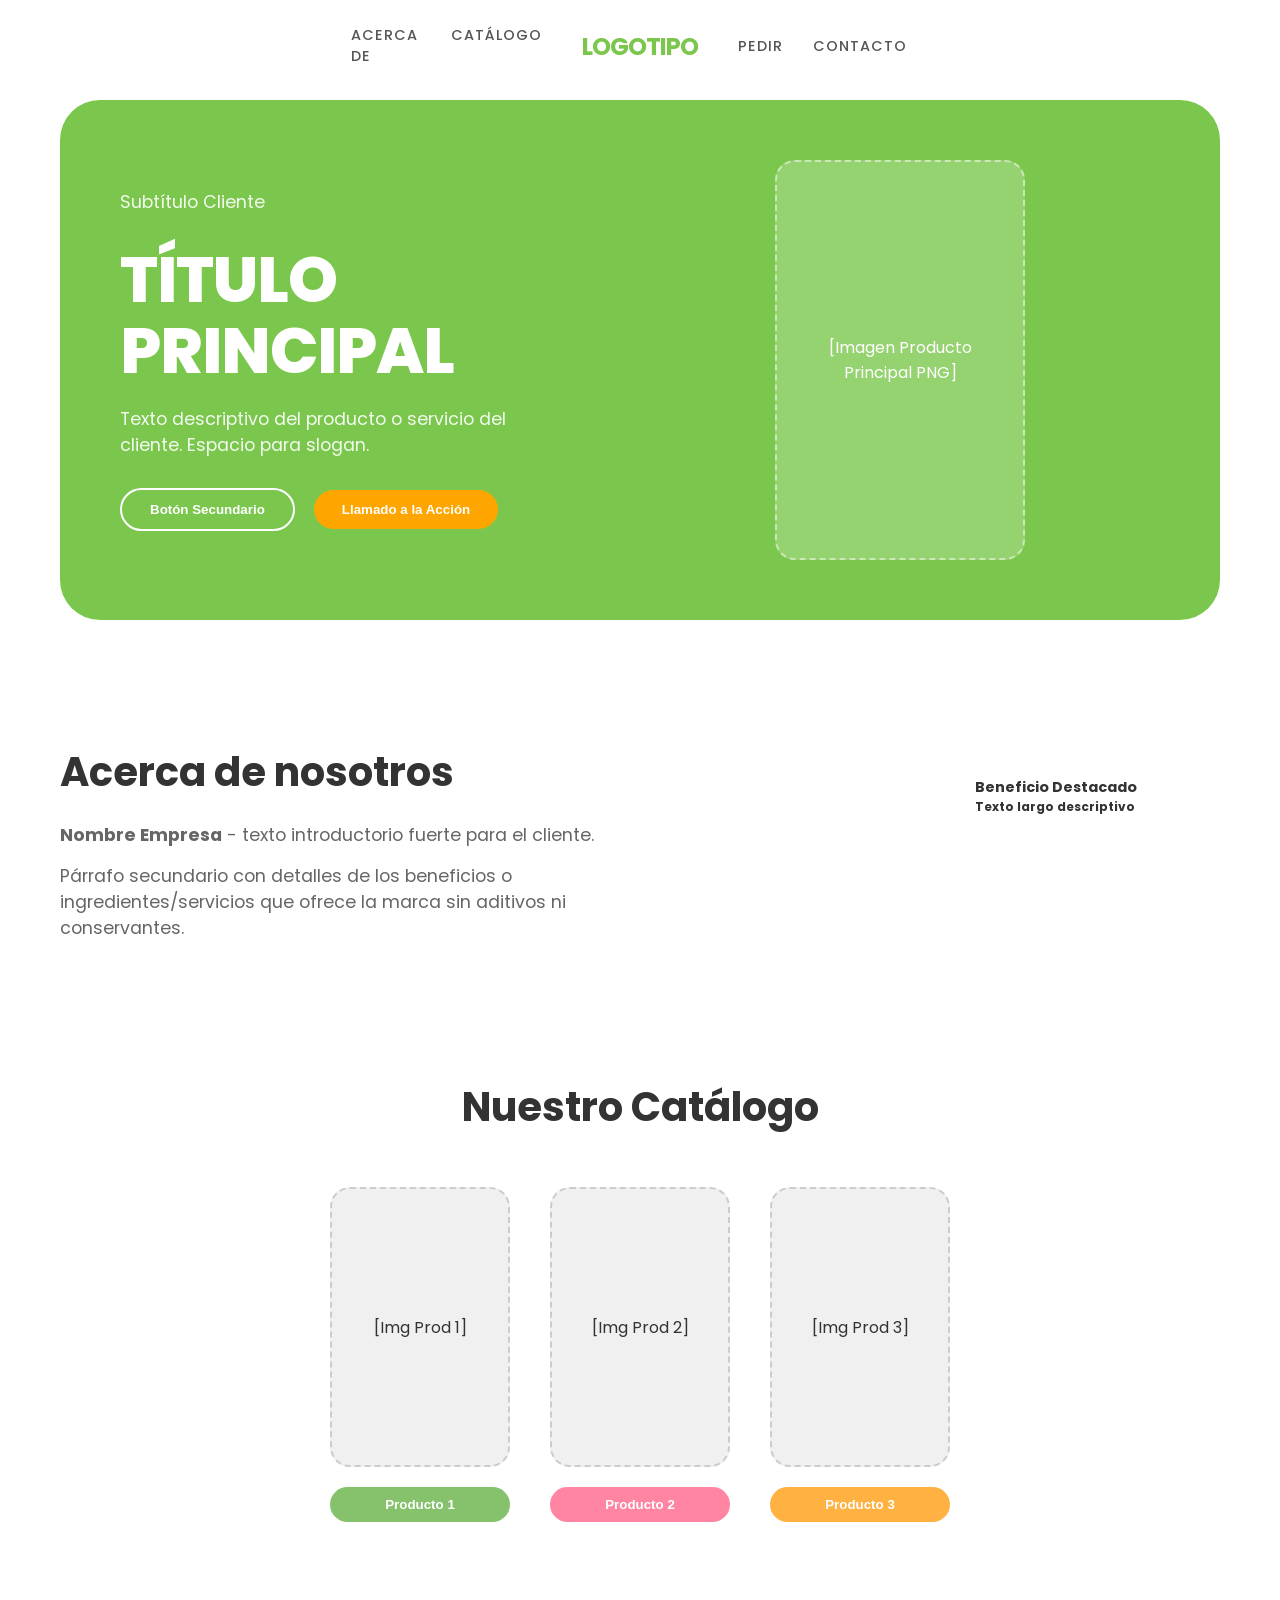
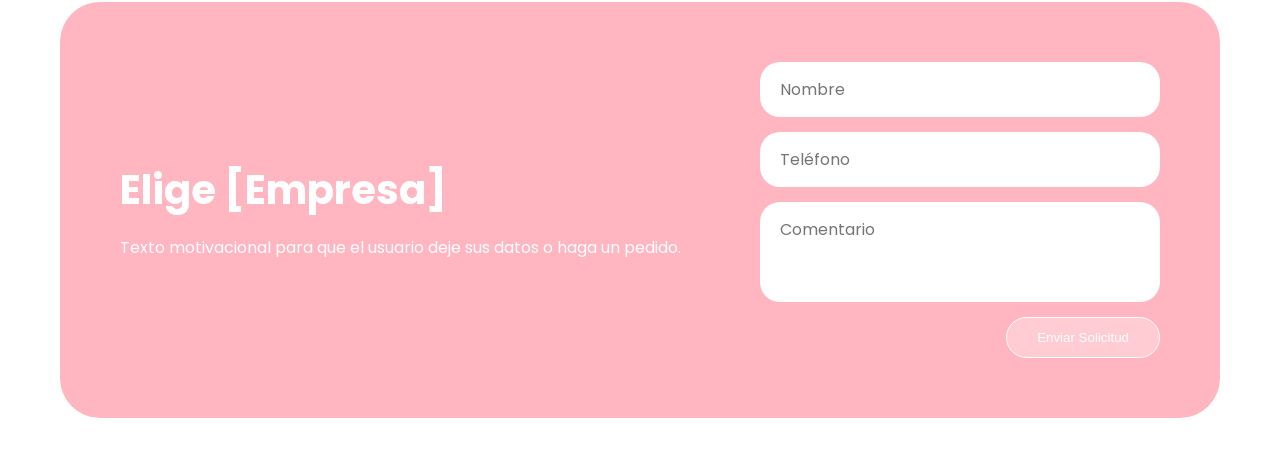
<file: Tipo1/index.html>
<!DOCTYPE html>
<html lang="es">
<head>
    <meta charset="UTF-8">
    <meta name="viewport" content="width=device-width, initial-scale=1.0">
    <title>Landing Page Cliente</title>
    <link rel="stylesheet" href="variablesGlobal.css">
    <link rel="stylesheet" href="style.css">
</head>
<body>

<div class="container">
    <!-- Header -->
    <header class="navbar fade-down">
        <div class="nav-container">
            <nav class="nav-links left-links">
                <a href="#about" class="nav-item">Acerca de</a>
                <a href="#products" class="nav-item">Catálogo</a>
            </nav>

            <div class="logo-wrapper">
                <a href="#" class="logo-placeholder">LOGOTIPO</a>
            </div>

            <nav class="nav-links right-links">
                <a href="#order" class="nav-item">Pedir</a>
                <a href="#contact" class="nav-item">Contacto</a>
            </nav>
        </div>
    </header>

    <!-- Hero Section -->
    <section class="hero-banner fade-up">
        <!-- Fondo animado/splash iría como background-image en CSS o img absolute aquí -->
        <div class="hero-content">
            <p>Subtítulo Cliente</p>
            <h1>TÍTULO <br> PRINCIPAL</h1>
            <p>Texto descriptivo del producto o servicio del cliente. Espacio para slogan.</p>
            <div>
                <button class="btn btn-outline">Botón Secundario</button>
                <button class="btn btn-primary">Llamado a la Acción</button>
            </div>
        </div>
        <div class="hero-visuals float-anim">
            <!-- ESPACIO PARA IMAGEN PRINCIPAL (Ej: La lata de la imagen) -->
            <div class="hero-image-placeholder">
                [Imagen Producto <br> Principal PNG]
            </div>
        </div>
    </section>

    <!-- Sección O nas (Acerca de) -->
    <section id="about" class="about-section fade-up">
        <div class="about-text">
            <h2>Acerca de nosotros</h2>
            <p><strong>Nombre Empresa</strong> - texto introductorio fuerte para el cliente.</p>
            <p>Párrafo secundario con detalles de los beneficios o ingredientes/servicios que ofrece la marca sin aditivos ni conservantes.</p>
        </div>
        <div class="about-grid">
            <div class="pill pill-c1">Beneficio 1<br><small>Detalle</small></div>
            <div class="pill pill-c3 pill-large">Beneficio Destacado<br><small>Texto largo descriptivo</small></div>
            <div class="pill pill-c2">Beneficio 2<br><small>Detalle</small></div>
            <div class="pill pill-c4">Beneficio 3<br><small>Detalle</small></div>
        </div>
    </section>

    <!-- Sección Assortiment (Productos) -->
    <section id="products" class="assortment-section fade-up">
        <h2>Nuestro Catálogo</h2>
        <div class="products-container">
            
            <!-- Producto 1 -->
            <div class="product-card">
                <div class="product-image-placeholder float-anim" style="animation-delay: 0s;">
                    [Img Prod 1]
                </div>
                <button class="product-btn btn-prod-1">Producto 1</button>
            </div>

            <!-- Producto 2 -->
            <div class="product-card">
                <div class="product-image-placeholder float-anim" style="animation-delay: 1s;">
                    [Img Prod 2]
                </div>
                <button class="product-btn btn-prod-2">Producto 2</button>
            </div>

            <!-- Producto 3 -->
            <div class="product-card">
                <div class="product-image-placeholder float-anim" style="animation-delay: 2s;">
                    [Img Prod 3]
                </div>
                <button class="product-btn btn-prod-3">Producto 3</button>
            </div>

        </div>
    </section>

    <!-- Sección Contacto (Footer Banner) -->
    <section id="contact" class="contact-banner fade-up">
        <!-- El fondo de salpicadura de la imagen iría como background-image de esta clase -->
        <div class="contact-text">
            <h2>Elige [Empresa]</h2>
            <p>Texto motivacional para que el usuario deje sus datos o haga un pedido.</p>
            <!-- ESPACIO PARA IMAGEN DE CONTACTO (Ej: La lata acostada) -->
        </div>
        <form class="contact-form" id="clienteForm">
            <input type="text" placeholder="Nombre" required>
            <input type="tel" placeholder="Teléfono" required>
            <textarea placeholder="Comentario"></textarea>
            <button type="submit">Enviar Solicitud</button>
        </form>
    </section>

</div>

<script src="script.js"></script>
</body>
</html>
</file>
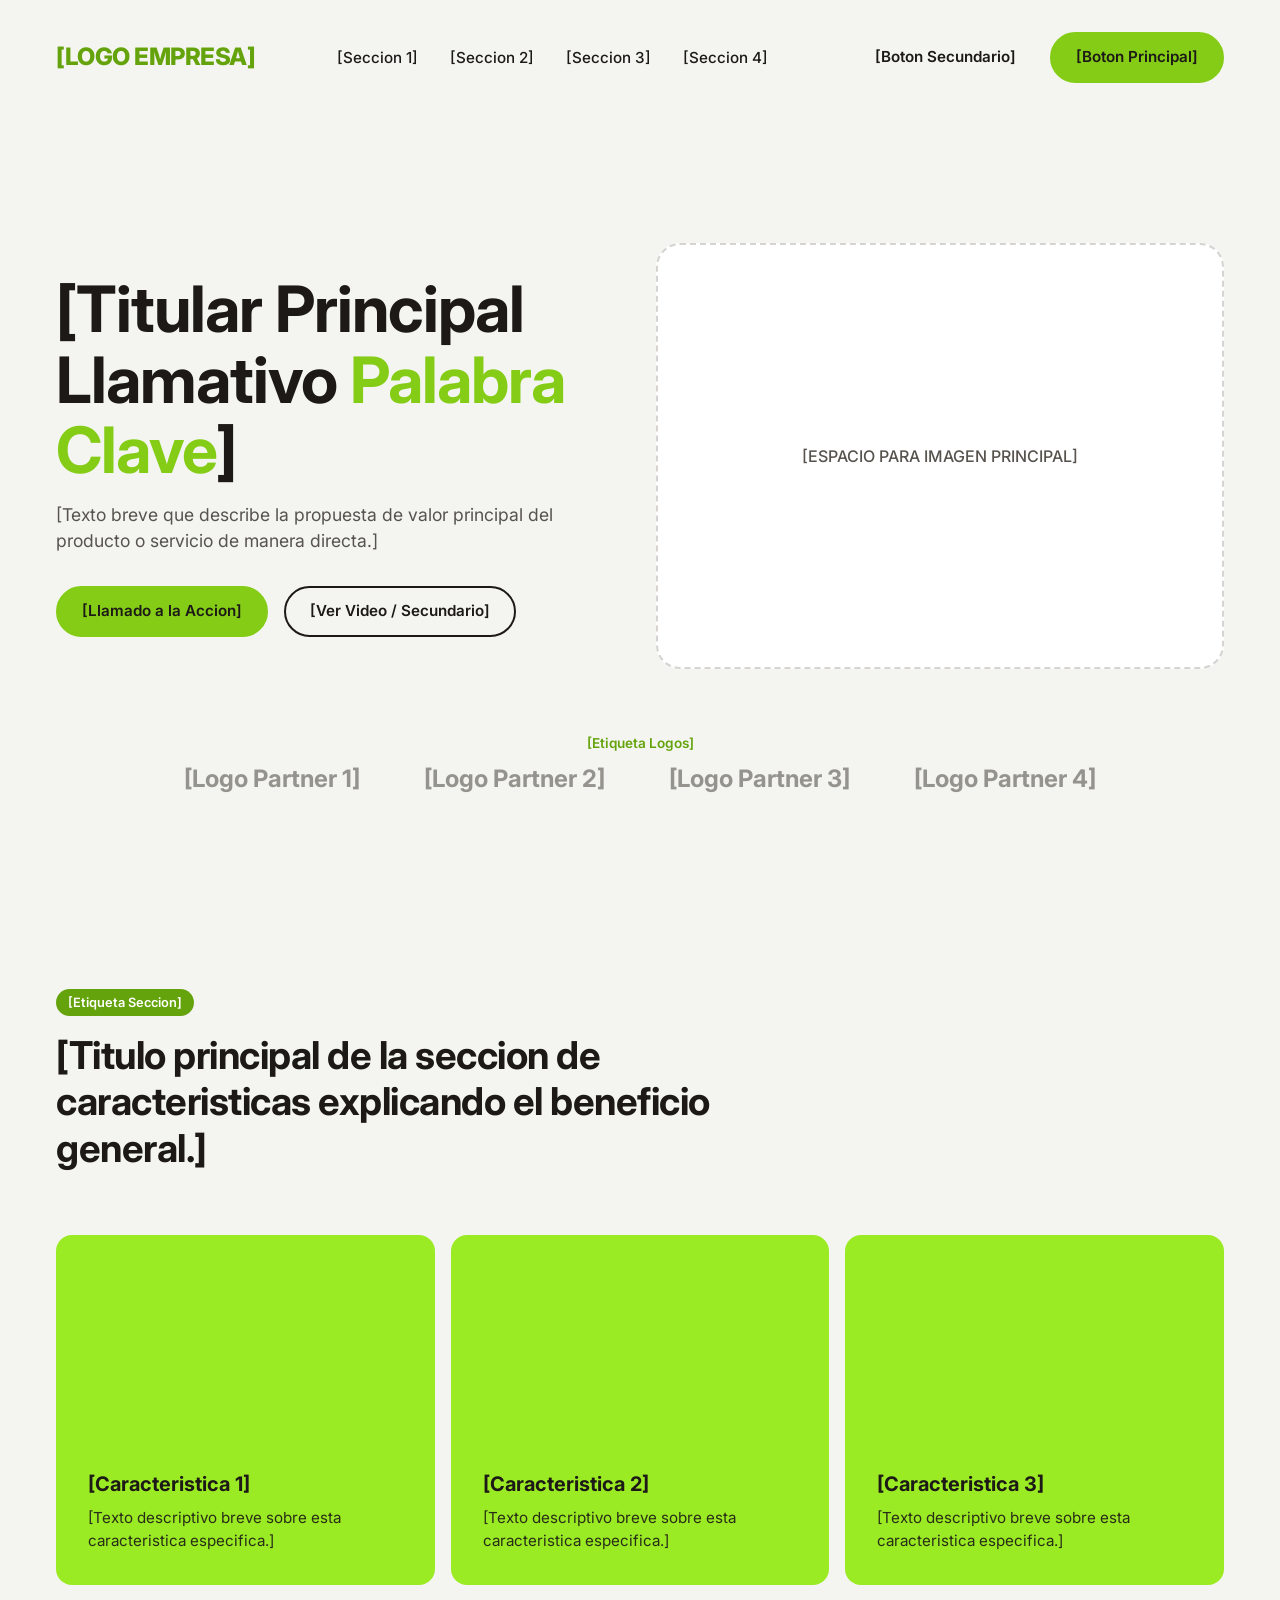
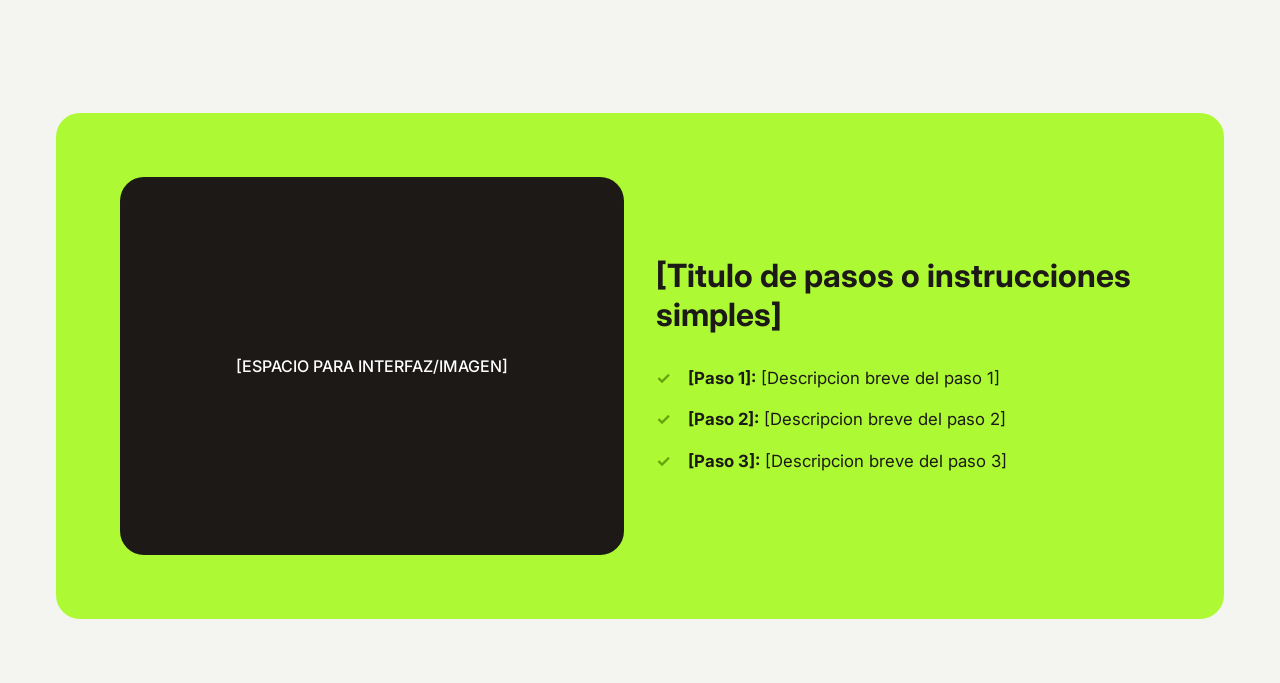
<file: Tipo3/index.html>
<!DOCTYPE html>
<html lang="es">
<head>
    <meta charset="UTF-8">
    <meta name="viewport" content="width=device-width, initial-scale=1.0">
    <!-- REEMPLAZAR: Título de la página -->
    <title>[TITULO DE LA PAGINA]</title>
    
    <!-- Conexión a las Hojas de Estilo -->
    <link rel="stylesheet" href="variableGlobal.css">
    <link rel="stylesheet" href="styles.css">
    
    <!-- REEMPLAZAR: Fuentes de Google Fonts si el cliente requiere otras -->
    <link href="https://fonts.googleapis.com/css2?family=Inter:wght@400;500;600;700&display=swap" rel="stylesheet">
</head>
<body>
    <div class="container">
        
        <!-- ==========================================
             Navegación / Header
        =========================================== -->
        <header class="fade-in">
            <!-- REEMPLAZAR: Logo de la empresa (Texto o etiqueta <img>) -->
            <div class="logo-placeholder">[LOGO EMPRESA]</div>
            
            <nav class="desktop-nav">
                <ul>
                    <!-- REEMPLAZAR: Enlaces de navegación -->
                    <li><a href="#link1">[Seccion 1]</a></li>
                    <li><a href="#link2">[Seccion 2]</a></li>
                    <li><a href="#link3">[Seccion 3]</a></li>
                    <li><a href="#link4">[Seccion 4]</a></li>
                </ul>
            </nav>

            <div class="header-actions">
                <!-- REEMPLAZAR: Textos y enlaces de botones del header -->
                <a href="#" class="btn btn-outline">[Boton Secundario]</a>
                <a href="#" class="btn btn-primary">[Boton Principal]</a>
            </div>
        </header>

        <!-- ==========================================
             Sección Hero (Principal)
        =========================================== -->
        <section class="hero">
            <div class="hero-content fade-in">
                <!-- REEMPLAZAR: Título principal. Usa <span> para resaltar con el color primario -->
                <h1 class="hero-title">[Titular Principal Llamativo <span>Palabra Clave</span>]</h1>
                
                <!-- REEMPLAZAR: Subtítulo o texto descriptivo -->
                <p class="hero-subtitle">[Texto breve que describe la propuesta de valor principal del producto o servicio de manera directa.]</p>
                
                <div class="hero-buttons">
                    <!-- REEMPLAZAR: Botones de llamada a la acción -->
                    <a href="#" class="btn btn-primary">[Llamado a la Accion]</a>
                    <a href="#" class="btn btn-outline-dark">[Ver Video / Secundario]</a>
                </div>
            </div>
            
            <div class="hero-visual fade-in delay-1">
                <!-- REEMPLAZAR: Imagen, dashboard o ilustración principal -->
                <div class="placeholder-box">
                    <p>[ESPACIO PARA IMAGEN PRINCIPAL]</p>
                </div>
            </div>
        </section>

        <!-- ==========================================
             Sección Partners / Logos de Confianza
        =========================================== -->
        <div class="section-label fade-in">[Etiqueta Logos]</div>
        <section class="partners fade-in">
            <!-- REEMPLAZAR: Logos de empresas asociadas o clientes (Usar etiquetas <img>) -->
            <div class="partner-logo">[Logo Partner 1]</div>
            <div class="partner-logo">[Logo Partner 2]</div>
            <div class="partner-logo">[Logo Partner 3]</div>
            <div class="partner-logo">[Logo Partner 4]</div>
        </section>

        <!-- ==========================================
             Sección Características (Features)
        =========================================== -->
        <section class="features fade-in">
            <div class="features-header">
                <!-- REEMPLAZAR: Etiqueta y Título de características -->
                <span class="badge">[Etiqueta Seccion]</span>
                <h2>[Titulo principal de la seccion de caracteristicas explicando el beneficio general.]</h2>
            </div>
            
            <div class="features-grid">
                <!-- REEMPLAZAR: Tarjeta de característica 1 -->
                <div class="feature-card">
                    <h3>[Caracteristica 1]</h3>
                    <p>[Texto descriptivo breve sobre esta caracteristica especifica.]</p>
                </div>
                
                <!-- REEMPLAZAR: Tarjeta de característica 2 -->
                <div class="feature-card">
                    <h3>[Caracteristica 2]</h3>
                    <p>[Texto descriptivo breve sobre esta caracteristica especifica.]</p>
                </div>
                
                <!-- REEMPLAZAR: Tarjeta de característica 3 -->
                <div class="feature-card">
                    <h3>[Caracteristica 3]</h3>
                    <p>[Texto descriptivo breve sobre esta caracteristica especifica.]</p>
                </div>
            </div>
        </section>

        <!-- ==========================================
             Sección Pasos / CTA Final
        =========================================== -->
        <section class="steps-section fade-in">
            <div class="steps-visual">
                 <!-- REEMPLAZAR: Imagen o app mockup -->
                 <div class="placeholder-box dark">
                    <p>[ESPACIO PARA INTERFAZ/IMAGEN]</p>
                 </div>
            </div>
            <div class="steps-content">
                <!-- REEMPLAZAR: Título de sección de pasos -->
                <h2>[Titulo de pasos o instrucciones simples]</h2>
                <ul class="steps-list">
                    <!-- REEMPLAZAR: Pasos individuales -->
                    <li>
                        <strong>[Paso 1]:</strong> [Descripcion breve del paso 1]
                    </li>
                    <li>
                        <strong>[Paso 2]:</strong> [Descripcion breve del paso 2]
                    </li>
                    <li>
                        <strong>[Paso 3]:</strong> [Descripcion breve del paso 3]
                    </li>
                </ul>
            </div>
        </section>

    </div>

    <!-- Conexión al archivo JavaScript -->
    <script src="scripts.js"></script>
</body>
</html>
</file>
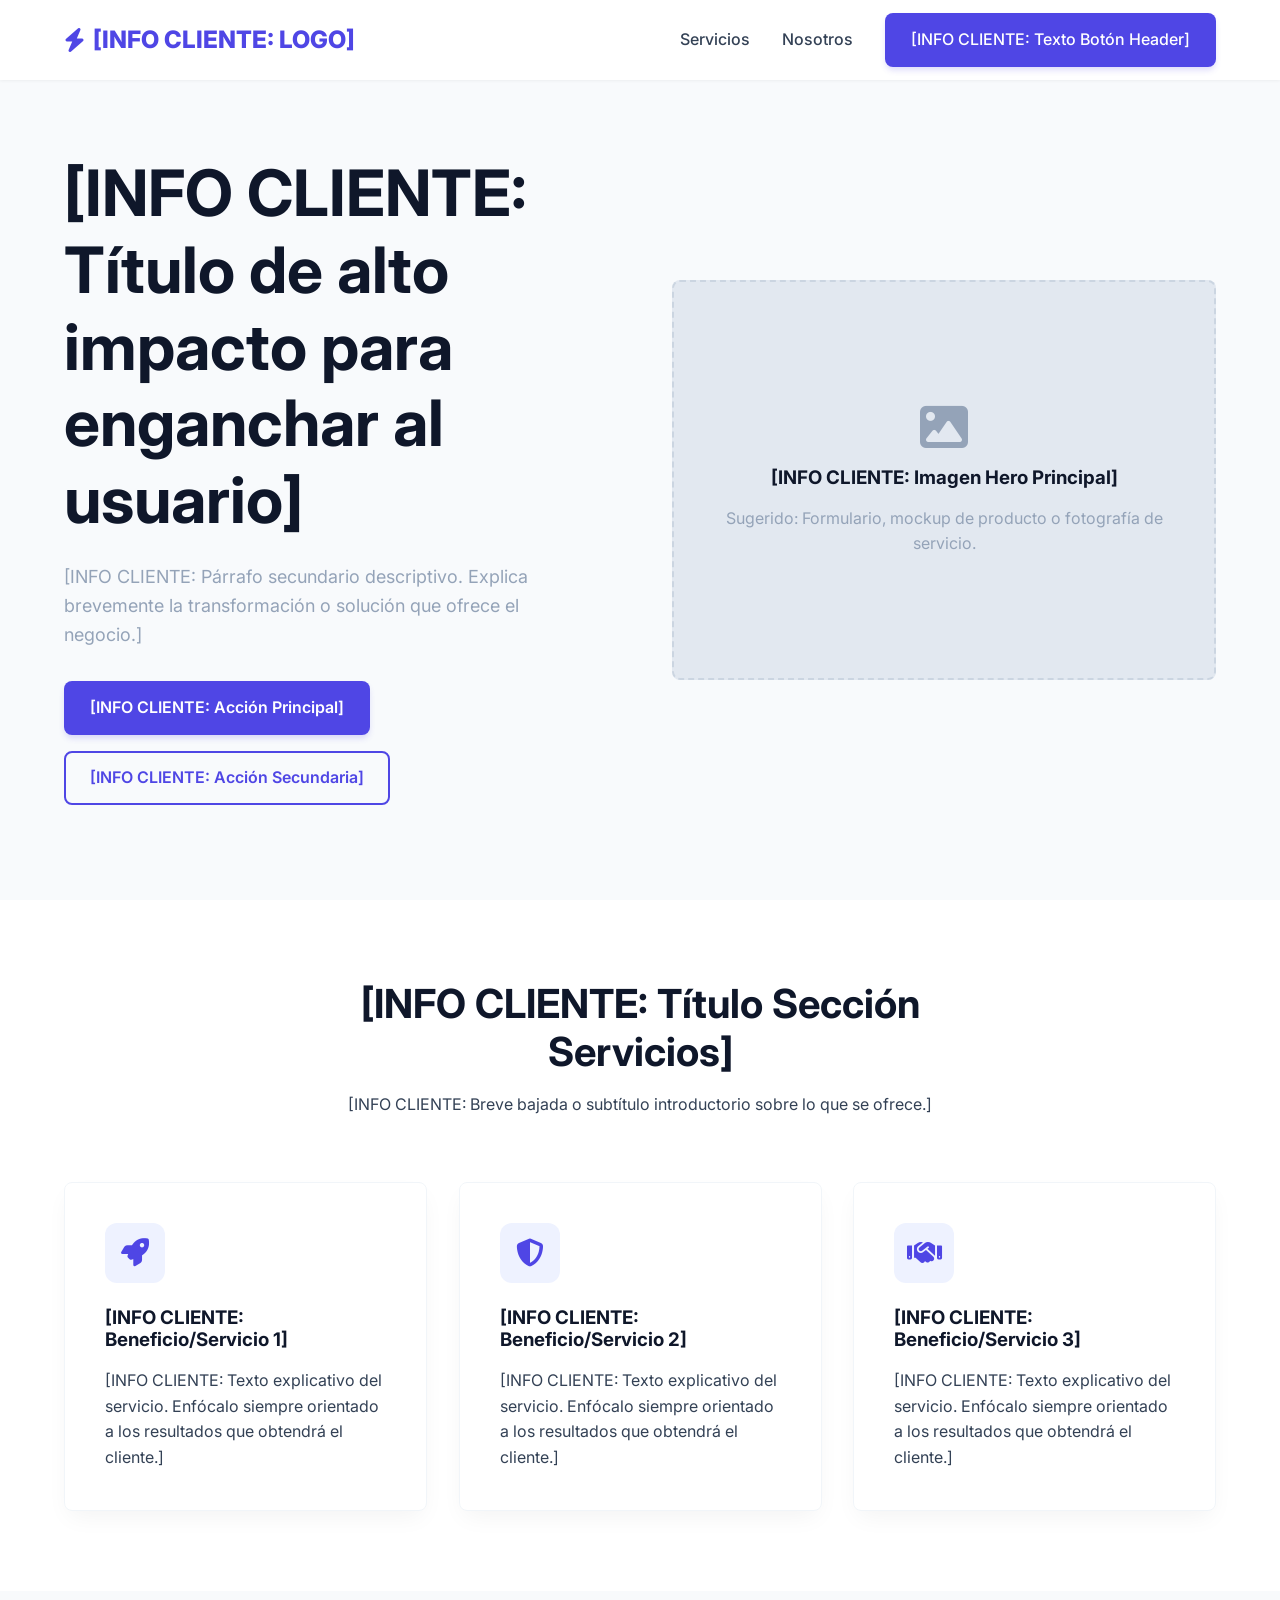
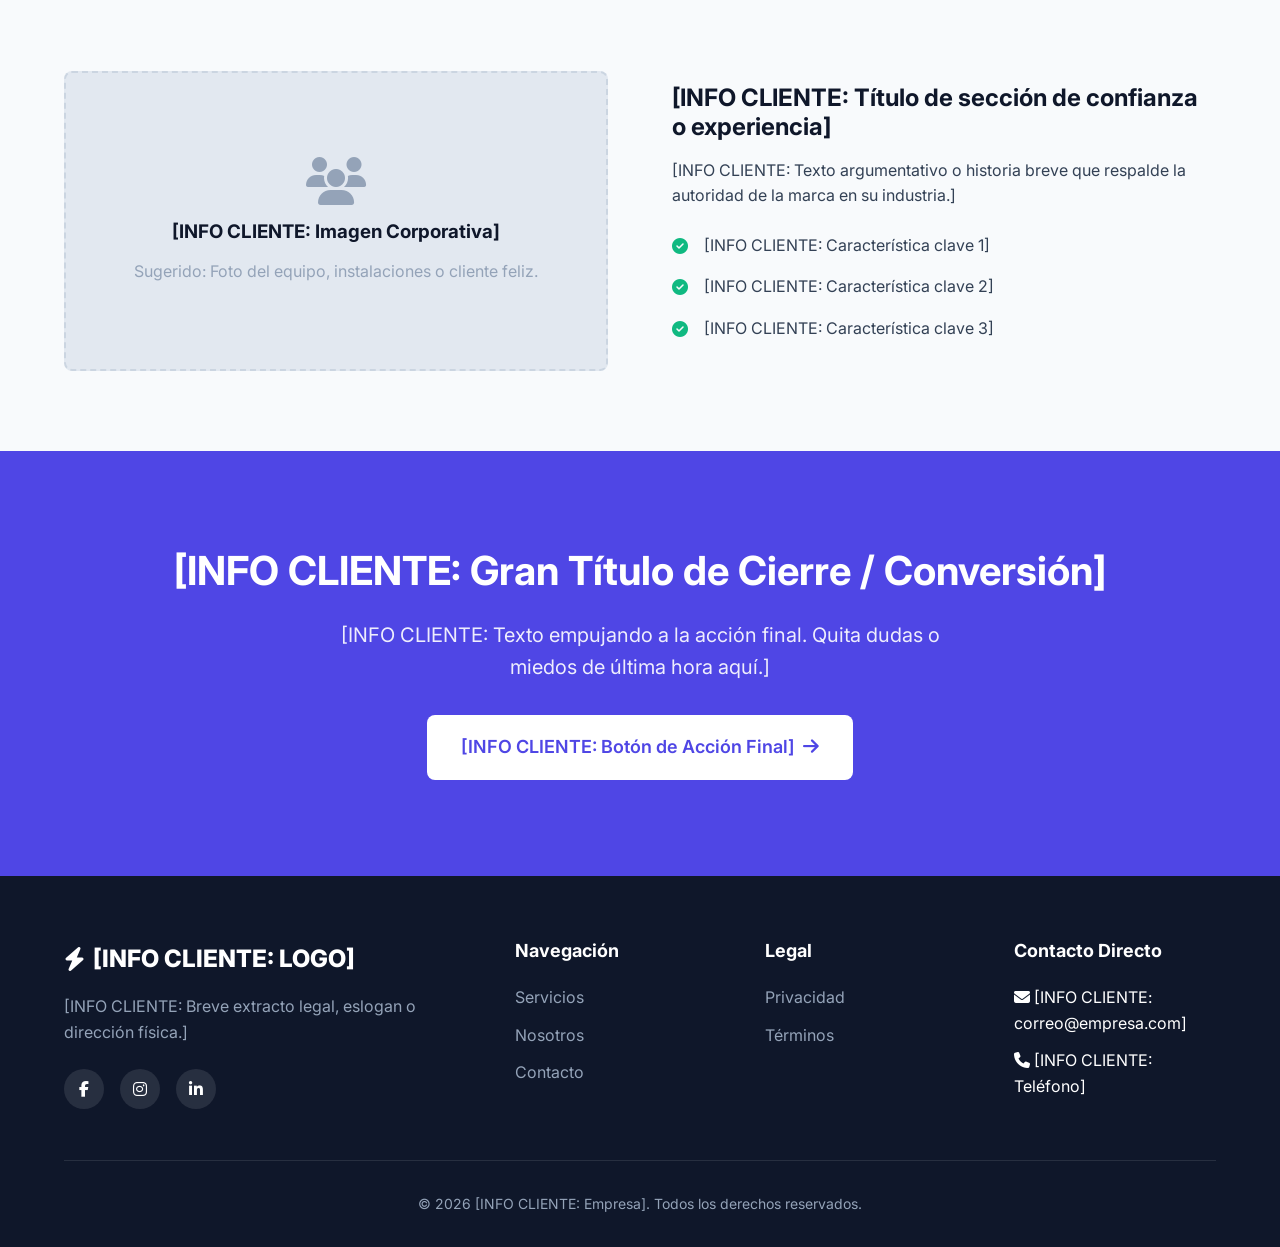
<file: Tipo5/index.html>
<!DOCTYPE html>
<html lang="es">
<head>
    <meta charset="UTF-8">
    <meta name="viewport" content="width=device-width, initial-scale=1.0">
    
    <title>[INFO CLIENTE: Nombre de la Empresa] | [INFO CLIENTE: Eslogan Principal]</title>
    
    <link rel="preconnect" href="https://fonts.googleapis.com">
    <link rel="preconnect" href="https://fonts.gstatic.com" crossorigin>
    <link href="https://fonts.googleapis.com/css2?family=Inter:wght@300;400;600;700;800&display=swap" rel="stylesheet">
    <link rel="stylesheet" href="https://cdnjs.cloudflare.com/ajax/libs/font-awesome/6.4.0/css/all.min.css">

    <link rel="stylesheet" href="variablesGlobal.css">
    <link rel="stylesheet" href="styles.css">
</head>
<body>

    <header>
        <div class="container nav-container">
            <a href="#" class="logo-placeholder">
                <i class="fa-solid fa-bolt"></i> 
                [INFO CLIENTE: LOGO]
                </a>

            <button class="mobile-menu-btn" id="mobile-menu-btn" aria-label="Abrir menú">
                <i class="fa-solid fa-bars"></i>
            </button>

            <nav class="nav-links" id="nav-links">
                <a href="#servicios">Servicios</a>
                <a href="#nosotros">Nosotros</a>
                <a href="#contacto" class="btn btn-primary" style="color: white;">[INFO CLIENTE: Texto Botón Header]</a>
            </nav>
        </div>
    </header>

    <section class="hero">
        <div class="container hero-grid">
            <div class="hero-content animate-on-scroll">
                <h1>[INFO CLIENTE: Título de alto impacto para enganchar al usuario]</h1>
                <p>[INFO CLIENTE: Párrafo secundario descriptivo. Explica brevemente la transformación o solución que ofrece el negocio.]</p>
                <div class="hero-buttons">
                    <a href="#contacto" class="btn btn-primary">[INFO CLIENTE: Acción Principal]</a>
                    <a href="#servicios" class="btn btn-outline">[INFO CLIENTE: Acción Secundaria]</a>
                </div>
            </div>
            
            <div class="hero-image animate-on-scroll delay-200">
                <div class="img-placeholder" style="min-height: 400px;">
                    <i class="fa-solid fa-image"></i>
                    <h3>[INFO CLIENTE: Imagen Hero Principal]</h3>
                    <p>Sugerido: Formulario, mockup de producto o fotografía de servicio.</p>
                </div>
            </div>
        </div>
    </section>

    <section id="servicios" class="features">
        <div class="container">
            <div class="section-header animate-on-scroll">
                <h2>[INFO CLIENTE: Título Sección Servicios]</h2>
                <p>[INFO CLIENTE: Breve bajada o subtítulo introductorio sobre lo que se ofrece.]</p>
            </div>

            <div class="features-grid">
                <div class="feature-card animate-on-scroll delay-100">
                    <div class="feature-icon"><i class="fa-solid fa-rocket"></i></div>
                    <h3>[INFO CLIENTE: Beneficio/Servicio 1]</h3>
                    <p>[INFO CLIENTE: Texto explicativo del servicio. Enfócalo siempre orientado a los resultados que obtendrá el cliente.]</p>
                </div>

                <div class="feature-card animate-on-scroll delay-200">
                    <div class="feature-icon"><i class="fa-solid fa-shield-halved"></i></div>
                    <h3>[INFO CLIENTE: Beneficio/Servicio 2]</h3>
                    <p>[INFO CLIENTE: Texto explicativo del servicio. Enfócalo siempre orientado a los resultados que obtendrá el cliente.]</p>
                </div>

                <div class="feature-card animate-on-scroll delay-300">
                    <div class="feature-icon"><i class="fa-solid fa-handshake"></i></div>
                    <h3>[INFO CLIENTE: Beneficio/Servicio 3]</h3>
                    <p>[INFO CLIENTE: Texto explicativo del servicio. Enfócalo siempre orientado a los resultados que obtendrá el cliente.]</p>
                </div>
            </div>
        </div>
    </section>

    <section id="nosotros" class="about">
        <div class="container about-grid">
            <div class="about-image animate-on-scroll">
                <div class="img-placeholder">
                    <i class="fa-solid fa-users"></i>
                    <h3>[INFO CLIENTE: Imagen Corporativa]</h3>
                    <p>Sugerido: Foto del equipo, instalaciones o cliente feliz.</p>
                </div>
            </div>
            
            <div class="about-content animate-on-scroll delay-200">
                <h2>[INFO CLIENTE: Título de sección de confianza o experiencia]</h2>
                <p>[INFO CLIENTE: Texto argumentativo o historia breve que respalde la autoridad de la marca en su industria.]</p>
                
                <ul class="about-list">
                    <li><i class="fa-solid fa-circle-check"></i> <span>[INFO CLIENTE: Característica clave 1]</span></li>
                    <li><i class="fa-solid fa-circle-check"></i> <span>[INFO CLIENTE: Característica clave 2]</span></li>
                    <li><i class="fa-solid fa-circle-check"></i> <span>[INFO CLIENTE: Característica clave 3]</span></li>
                </ul>
            </div>
        </div>
    </section>

    <section id="contacto" class="cta-banner">
        <div class="container animate-on-scroll">
            <h2>[INFO CLIENTE: Gran Título de Cierre / Conversión]</h2>
            <p>[INFO CLIENTE: Texto empujando a la acción final. Quita dudas o miedos de última hora aquí.]</p>
            <a href="#" class="btn">[INFO CLIENTE: Botón de Acción Final] <i class="fa-solid fa-arrow-right" style="margin-left: 8px;"></i></a>
        </div>
    </section>

    <footer>
        <div class="container">
            <div class="footer-grid">
                <div class="footer-brand">
                    <a href="#" class="logo-placeholder" style="color: white;">
                        <i class="fa-solid fa-bolt"></i> [INFO CLIENTE: LOGO]
                    </a>
                    <p>[INFO CLIENTE: Breve extracto legal, eslogan o dirección física.]</p>
                    <div class="social-links">
                        <a href="#" aria-label="Facebook"><i class="fa-brands fa-facebook-f"></i></a>
                        <a href="#" aria-label="Instagram"><i class="fa-brands fa-instagram"></i></a>
                        <a href="#" aria-label="Linkedin"><i class="fa-brands fa-linkedin-in"></i></a>
                    </div>
                </div>

                <div>
                    <h4 class="footer-title">Navegación</h4>
                    <ul class="footer-links">
                        <li><a href="#servicios">Servicios</a></li>
                        <li><a href="#nosotros">Nosotros</a></li>
                        <li><a href="#contacto">Contacto</a></li>
                    </ul>
                </div>

                <div>
                    <h4 class="footer-title">Legal</h4>
                    <ul class="footer-links">
                        <li><a href="#">Privacidad</a></li>
                        <li><a href="#">Términos</a></li>
                    </ul>
                </div>

                <div>
                    <h4 class="footer-title">Contacto Directo</h4>
                    <ul class="footer-links">
                        <li><i class="fa-solid fa-envelope"></i> [INFO CLIENTE: correo@empresa.com]</li>
                        <li><i class="fa-solid fa-phone"></i> [INFO CLIENTE: Teléfono]</li>
                    </ul>
                </div>
            </div>
            <div class="footer-bottom">
                <p>&copy; <span id="currentYear"></span> [INFO CLIENTE: Empresa]. Todos los derechos reservados.</p>
            </div>
        </div>
    </footer>

    <script src="script.js" defer></script>
</body>
</html>
</file>
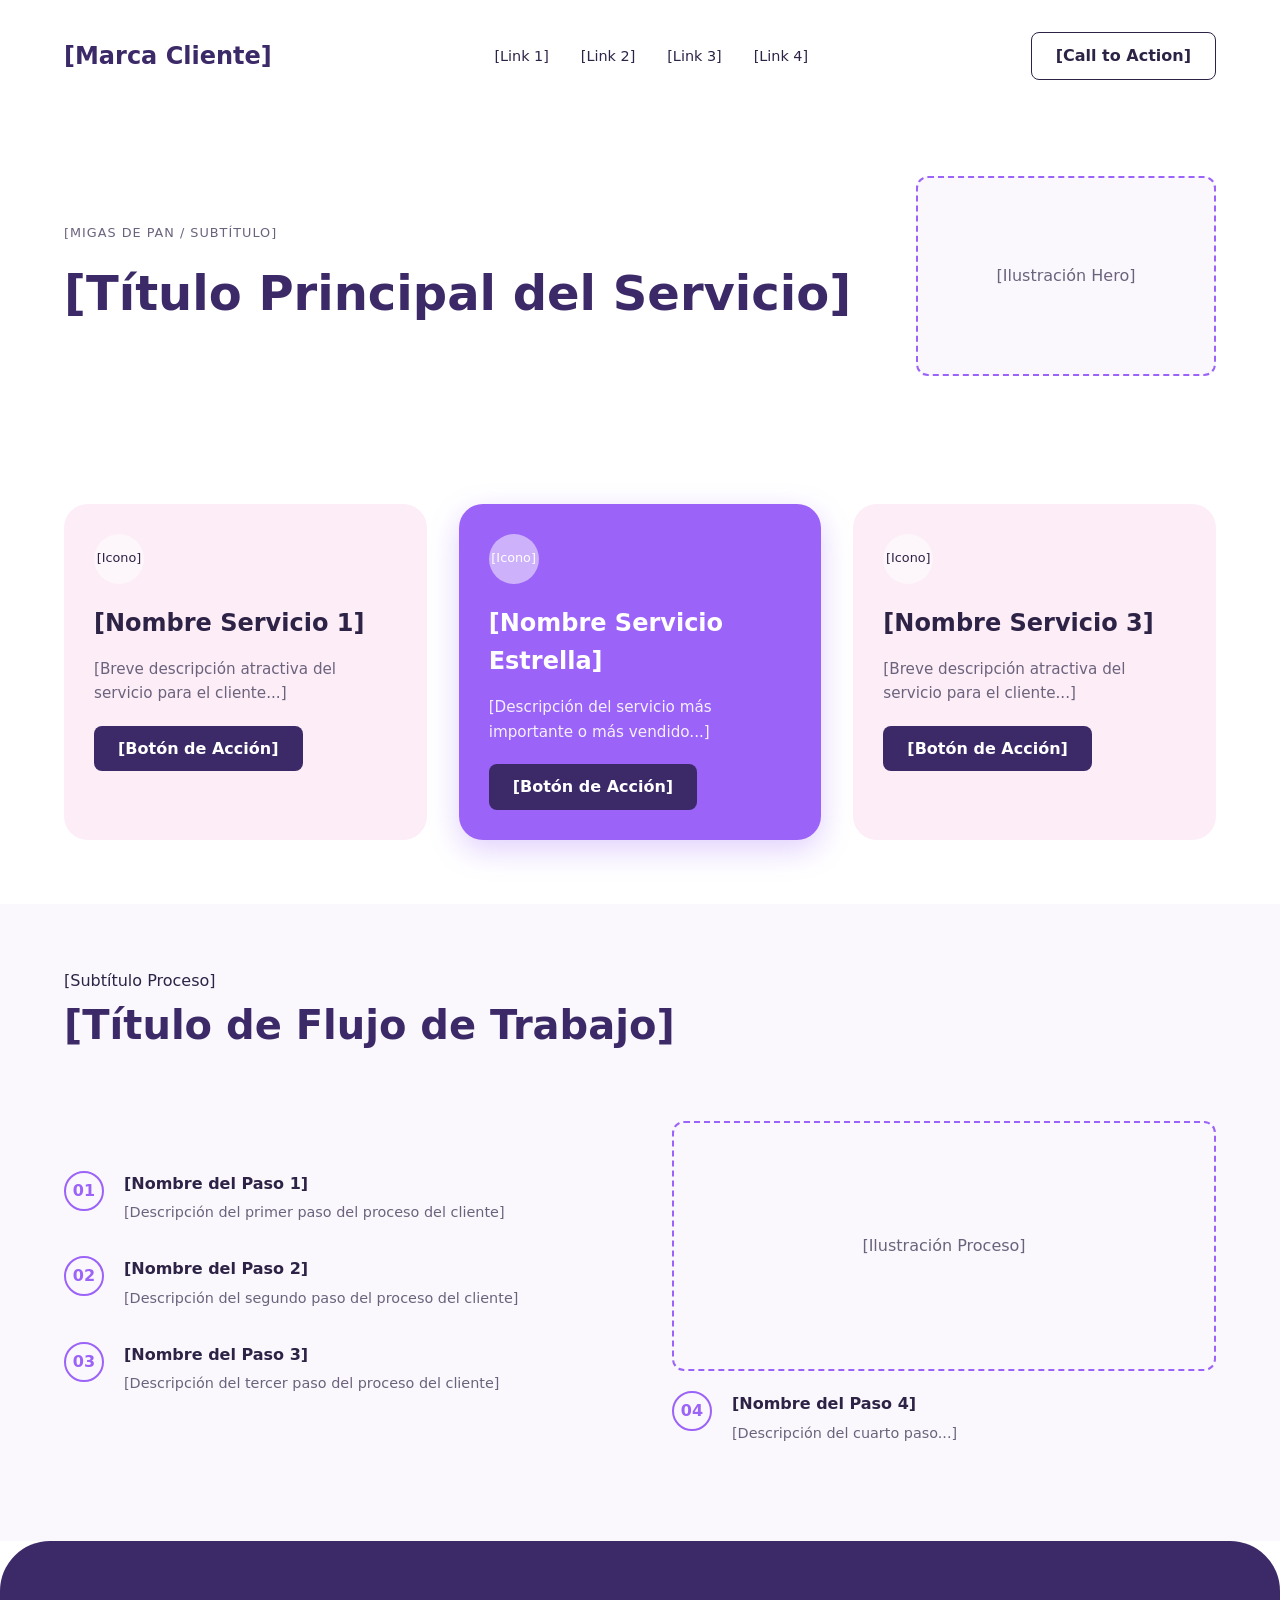
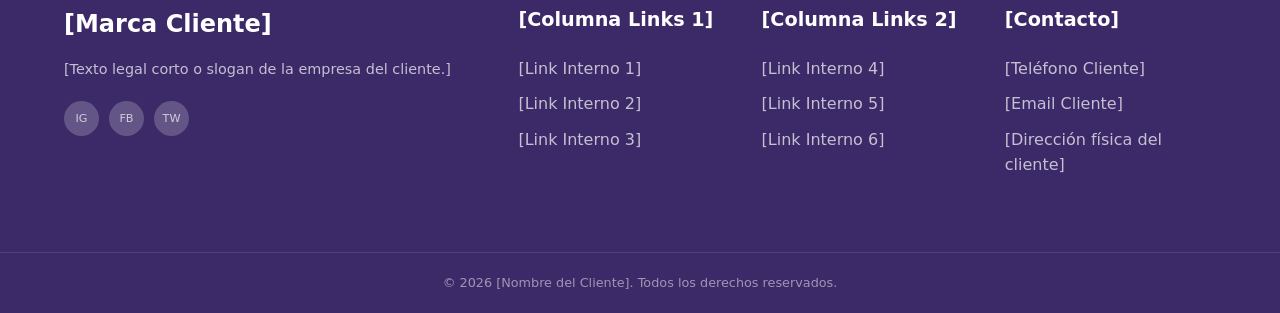
<file: Tipo6/index.html>
<!DOCTYPE html>
<html lang="es">
<head>
    <meta charset="UTF-8">
    <meta name="viewport" content="width=device-width, initial-scale=1.0">
    <title>Plantilla Landing Page - Servicios</title>
    <link rel="stylesheet" href="variables.css">
    <link rel="stylesheet" href="styles.css">
</head>
<body>

    <nav class="container navbar">
        <div class="logo-placeholder">
            [Marca Cliente]
        </div>
        <ul class="nav-links">
            <li><a href="#about">[Link 1]</a></li>
            <li><a href="#services">[Link 2]</a></li>
            <li><a href="#projects">[Link 3]</a></li>
            <li><a href="#contact">[Link 4]</a></li>
        </ul>
        <a href="#" class="btn btn-outline">[Call to Action]</a>
    </nav>

    <header class="container hero-header hidden-animate">
        <div class="hero-text">
            <span>[Migas de pan / Subtítulo]</span>
            <h1>[Título Principal del Servicio]</h1>
        </div>
        <div class="hero-image-placeholder">
            [Ilustración Hero]
        </div>
    </header>

    <section class="services-section container" id="services">
        <div class="services-grid">
            
            <div class="service-card hidden-animate">
                <div class="icon-placeholder">[Icono]</div>
                <h3>[Nombre Servicio 1]</h3>
                <p>[Breve descripción atractiva del servicio para el cliente...]</p>
                <a href="#" class="btn">[Botón de Acción]</a>
            </div>

            <div class="service-card highlight hidden-animate" style="transition-delay: 100ms;">
                <div class="icon-placeholder">[Icono]</div>
                <h3>[Nombre Servicio Estrella]</h3>
                <p>[Descripción del servicio más importante o más vendido...]</p>
                <a href="#" class="btn">[Botón de Acción]</a>
            </div>

            <div class="service-card hidden-animate" style="transition-delay: 200ms;">
                <div class="icon-placeholder">[Icono]</div>
                <h3>[Nombre Servicio 3]</h3>
                <p>[Breve descripción atractiva del servicio para el cliente...]</p>
                <a href="#" class="btn">[Botón de Acción]</a>
            </div>

            </div>
    </section>

    <section class="workflow-section">
        <div class="container">
            <div class="workflow-header hidden-animate">
                <span>[Subtítulo Proceso]</span>
                <h2>[Título de Flujo de Trabajo]</h2>
            </div>

            <div class="workflow-grid">
                <div class="workflow-steps">
                    <div class="step hidden-animate">
                        <div class="step-number">01</div>
                        <div class="step-content">
                            <h4>[Nombre del Paso 1]</h4>
                            <p>[Descripción del primer paso del proceso del cliente]</p>
                        </div>
                    </div>
                    <div class="step hidden-animate" style="transition-delay: 100ms;">
                        <div class="step-number">02</div>
                        <div class="step-content">
                            <h4>[Nombre del Paso 2]</h4>
                            <p>[Descripción del segundo paso del proceso del cliente]</p>
                        </div>
                    </div>
                    <div class="step hidden-animate" style="transition-delay: 200ms;">
                        <div class="step-number">03</div>
                        <div class="step-content">
                            <h4>[Nombre del Paso 3]</h4>
                            <p>[Descripción del tercer paso del proceso del cliente]</p>
                        </div>
                    </div>
                </div>

                <div class="workflow-image hidden-animate">
                    <div class="hero-image-placeholder" style="width: 100%; height: 250px; margin-bottom: 20px;">
                        [Ilustración Proceso]
                    </div>
                    <div class="step hidden-animate" style="transition-delay: 300ms;">
                        <div class="step-number">04</div>
                        <div class="step-content">
                            <h4>[Nombre del Paso 4]</h4>
                            <p>[Descripción del cuarto paso...]</p>
                        </div>
                    </div>
                </div>
            </div>
        </div>
    </section>

    <footer>
        <div class="container footer-grid">
            <div class="footer-col hidden-animate">
                <div class="logo-placeholder" style="color: white; margin-bottom: 15px;">
                    [Marca Cliente]
                </div>
                <p style="font-size: 0.9rem; color: rgba(255,255,255,0.7);">
                    [Texto legal corto o slogan de la empresa del cliente.]
                </p>
                <div class="social-placeholder">
                    <a href="#" class="social-circle">IG</a>
                    <a href="#" class="social-circle">FB</a>
                    <a href="#" class="social-circle">TW</a>
                </div>
            </div>
            
            <div class="footer-col hidden-animate" style="transition-delay: 100ms;">
                <h4>[Columna Links 1]</h4>
                <ul>
                    <li><a href="#">[Link Interno 1]</a></li>
                    <li><a href="#">[Link Interno 2]</a></li>
                    <li><a href="#">[Link Interno 3]</a></li>
                </ul>
            </div>

            <div class="footer-col hidden-animate" style="transition-delay: 200ms;">
                <h4>[Columna Links 2]</h4>
                <ul>
                    <li><a href="#">[Link Interno 4]</a></li>
                    <li><a href="#">[Link Interno 5]</a></li>
                    <li><a href="#">[Link Interno 6]</a></li>
                </ul>
            </div>

            <div class="footer-col hidden-animate" style="transition-delay: 300ms;">
                <h4>[Contacto]</h4>
                <ul>
                    <li><a href="tel:#">[Teléfono Cliente]</a></li>
                    <li><a href="mailto:#">[Email Cliente]</a></li>
                    <li><span style="color: rgba(255,255,255,0.7);">[Dirección física del cliente]</span></li>
                </ul>
            </div>
        </div>
        <div class="footer-bottom">
            <p>&copy; 2026 [Nombre del Cliente]. Todos los derechos reservados.</p>
        </div>
    </footer>

    <script src="scripts.js"></script>
</body>
</html>
</file>
<file: Tipo1/variablesGlobal.css>
@import url('https://fonts.googleapis.com/css2?family=Poppins:wght@400;500;600;700;800&display=swap');

:root {
    /* Nueva fuente profesional */
    --font-family: 'Poppins', sans-serif;
    
    /* Colores del header */
    --color-text-nav: #555555;
    --color-hover-nav: #7bc74d; /* Mismo verde de tu banner principal */
    
    /* Mantenemos tus otros colores... */
    --color-bg-main: #ffffff;
    --color-text-main: #333333;
    --color-text-muted: #666666;
    --color-hero-bg: #7bc74d; 
    --color-hero-btn: #ffa500; 
    --color-contact-bg: #ffb6c1; 
    
    --border-radius-lg: 40px; 
    --border-radius-md: 20px; 
    --border-radius-sm: 10px;
    --spacing-section: 80px;
}
</file>
<file: Tipo1/style.css>
@import url('variablesGlobal.css');

/* --- Navegación (Header Profesional) --- */
.navbar { 
    position: fixed; 
    top: 0; 
    left: 0; 
    width: 100%; 
    z-index: 1000; 
    background: rgba(255, 255, 255, 0.85); 
    backdrop-filter: blur(12px); /* Efecto cristal moderno */
    -webkit-backdrop-filter: blur(12px);
    transition: padding 0.4s ease, box-shadow 0.4s ease, background 0.4s ease; 
    padding: 25px 0; 
}

/* Estado de la barra al hacer scroll */
.navbar.scrolled {
    padding: 12px 0;
    box-shadow: 0 10px 30px rgba(0,0,0,0.08);
    background: rgba(255, 255, 255, 0.95);
}

.nav-container {
    max-width: 1200px;
    margin: 0 auto;
    padding: 0 20px;
    display: flex;
    justify-content: space-between;
    align-items: center;
}

.nav-links { 
    display: flex; 
    gap: 35px; 
    flex: 1; /* Distribuye el espacio equitativamente */
}
.left-links { justify-content: flex-end; padding-right: 40px; }
.right-links { justify-content: flex-start; padding-left: 40px; }

.nav-item { 
    font-size: 0.9rem; 
    font-weight: 500; 
    color: var(--color-text-nav); 
    text-transform: uppercase;
    letter-spacing: 1px;
    position: relative; 
    padding: 5px 0; 
    transition: color 0.3s ease; 
}

/* Animación de subrayado en los enlaces */
.nav-item::after {
    content: '';
    position: absolute;
    bottom: -2px;
    left: 50%;
    width: 0;
    height: 2px;
    background-color: var(--color-hover-nav);
    transition: width 0.3s ease, left 0.3s ease;
    border-radius: 2px;
}
.nav-item:hover { color: var(--color-hover-nav); }
.nav-item:hover::after { width: 100%; left: 0; }

.logo-wrapper { flex: 0 0 auto; }
.logo-placeholder { 
    font-weight: 800; 
    font-size: 1.8rem; 
    color: var(--color-hover-nav); 
    letter-spacing: -1px; 
    display: inline-block;
    transition: transform 0.4s cubic-bezier(0.175, 0.885, 0.32, 1.275); /* Animación elástica */
}
.logo-placeholder:hover {
    transform: scale(1.1) rotate(-3deg);
}

/* Animación de entrada inicial (De arriba hacia abajo) */
.fade-down {
    animation: slideDown 1s ease-out forwards;
}
@keyframes slideDown {
    0% { opacity: 0; transform: translateY(-100%); }
    100% { opacity: 1; transform: translateY(0); }
}

/* MUY IMPORTANTE: Evita que el menú tape tu Hero section */
body { padding-top: 100px; }

/* Responsividad para móviles (oculta los enlaces laterales y deja el menú hamburguesa pendiente) */
@media (max-width: 900px) {
    .nav-links { display: none; }
    .nav-container { justify-content: center; }
}

/* --- Reseteo y Base --- */
* { margin: 0; padding: 0; box-sizing: border-box; }
body { font-family: var(--font-family); background-color: var(--color-bg-main); color: var(--color-text-main); overflow-x: hidden; }
a { text-decoration: none; color: inherit; }
.container { max-width: 1200px; margin: 0 auto; padding: 0 20px; }

/* --- Animaciones --- */
.fade-up { opacity: 0; transform: translateY(30px); transition: opacity 0.8s ease, transform 0.8s ease; }
.fade-up.visible { opacity: 1; transform: translateY(0); }
.float-anim { animation: float 6s ease-in-out infinite; }
@keyframes float { 0% { transform: translateY(0px); } 50% { transform: translateY(-15px); } 100% { transform: translateY(0px); } }

/* --- Navegación --- */
.navbar { display: flex; justify-content: space-between; align-items: center; padding: 20px 0; font-weight: 500; font-size: 0.9rem; }
.nav-links { display: flex; gap: 30px; }
.logo-placeholder { font-weight: bold; font-size: 1.5rem; color: var(--color-hero-bg); }

/* --- Hero Section --- */
.hero-banner { 
    background: var(--color-hero-bg); 
    border-radius: var(--border-radius-lg); 
    padding: 60px; 
    display: flex; 
    align-items: center; 
    justify-content: space-between;
    color: white;
    position: relative;
    overflow: hidden;
    margin-bottom: var(--spacing-section);
}
.hero-content { max-width: 40%; z-index: 2; }
.hero-content h1 { font-size: 4rem; line-height: 1.1; margin-bottom: 20px; font-weight: 800; letter-spacing: -1px; }
.hero-content p { font-size: 1.1rem; margin-bottom: 30px; opacity: 0.9; }
.hero-visuals { width: 50%; display: flex; justify-content: center; position: relative; z-index: 2; }
.hero-image-placeholder { width: 250px; height: 400px; background: rgba(255,255,255,0.2); border-radius: 20px; border: 2px dashed rgba(255,255,255,0.5); display: flex; align-items: center; justify-content: center; text-align: center;}

/* Botones */
.btn { padding: 12px 28px; border-radius: 30px; font-weight: bold; border: none; cursor: pointer; transition: transform 0.3s ease, box-shadow 0.3s ease; }
.btn-primary { background-color: var(--color-hero-btn); color: white; }
.btn-primary:hover { transform: translateY(-2px); box-shadow: 0 10px 20px rgba(0,0,0,0.15); }
.btn-outline { background: transparent; border: 2px solid white; color: white; margin-right: 15px; }

/* --- Acerca de (O nas) --- */
.about-section { display: flex; gap: 50px; margin-bottom: var(--spacing-section); align-items: center; }
.about-text { flex: 1; }
.about-text h2 { font-size: 2.5rem; margin-bottom: 20px; }
.about-text p { color: var(--color-text-muted); margin-bottom: 15px; font-size: 1.1rem; }

/* Grilla de Píldoras tipo estetica de la imagen */
.about-grid { flex: 1; display: grid; grid-template-columns: 1fr 1fr; gap: 15px; }
.pill { padding: 25px; border-radius: var(--border-radius-md); display: flex; flex-direction: column; justify-content: center; font-weight: bold; font-size: 0.9rem; }
.pill-large { grid-row: span 2; }
.pill-c1 { background-color: var(--color-pill-1); color: white; }
.pill-c2 { background-color: var(--color-pill-2); color: white; }
.pill-c3 { background-color: var(--color-pill-3); color: var(--color-text-main); }
.pill-c4 { background-color: var(--color-pill-4); color: white; }

/* --- Surtido / Productos --- */
.assortment-section { text-align: center; margin-bottom: var(--spacing-section); }
.assortment-section h2 { font-size: 2.5rem; margin-bottom: 50px; }
.products-container { display: flex; justify-content: center; gap: 40px; flex-wrap: wrap; }
.product-card { display: flex; flex-direction: column; align-items: center; gap: 20px; }
.product-image-placeholder { width: 180px; height: 280px; background: #f0f0f0; border-radius: 20px; border: 2px dashed #ccc; display: flex; align-items: center; justify-content: center; }
.product-btn { padding: 10px 25px; border-radius: 20px; font-weight: bold; border: none; width: 100%; cursor: pointer; color: white; }
/* Colores de ejemplo para los botones de producto */
.btn-prod-1 { background-color: #85c26b; }
.btn-prod-2 { background-color: #ff85a2; }
.btn-prod-3 { background-color: #ffb142; }

/* --- Contacto / Banner Final --- */
.contact-banner {
    background: var(--color-contact-bg);
    border-radius: var(--border-radius-lg);
    padding: 60px;
    display: flex;
    justify-content: space-between;
    align-items: center;
    color: white;
    margin-bottom: 40px;
    position: relative;
    overflow: hidden;
}
.contact-text { flex: 1; z-index: 2; padding-right: 40px; }
.contact-text h2 { font-size: 2.5rem; margin-bottom: 15px; }
.contact-form { flex: 1; z-index: 2; display: flex; flex-direction: column; gap: 15px; max-width: 400px; }
.contact-form input, .contact-form textarea {
    width: 100%; padding: 15px 20px; border-radius: var(--border-radius-md); border: none; font-family: inherit; font-size: 1rem; outline: none;
}
.contact-form textarea { resize: none; height: 100px; }
.contact-form button { align-self: flex-end; background-color: rgba(255,255,255,0.3); color: white; border: 1px solid white; padding: 12px 30px; border-radius: 30px; cursor: pointer; transition: background 0.3s; }
.contact-form button:hover { background-color: white; color: var(--color-contact-bg); }

/* --- Responsividad --- */
@media (max-width: 900px) {
    .hero-banner, .about-section, .contact-banner { flex-direction: column; text-align: center; padding: 40px 20px; }
    .hero-content { max-width: 100%; margin-bottom: 40px; }
    .hero-visuals { width: 100%; }
    .contact-text { padding-right: 0; margin-bottom: 30px; }
    .nav-links { display: none; /* Simplificación para móvil */ }
}
</file>
<file: Tipo3/variableGlobal.css>
:root {
    /* ----- PALETA DE COLORES ----- */
    /* REEMPLAZAR: Colores principales de la marca */
    --color-primary: #84CC16;       /* Verde lima (Ejemplo) */
    --color-primary-hover: #65A30D; /* Tono más oscuro para hovers */
    
    /* REEMPLAZAR: Colores de fondo y superficies */
    --color-bg-main: #F4F5F0;       /* Color de fondo principal de la página */
    --color-bg-card: #9BEB24;       /* Color de fondo para las tarjetas de características */
    --color-bg-section: #ADFA34;    /* Color de fondo para secciones destacadas */
    
    /* REEMPLAZAR: Colores de texto */
    --color-text-dark: #1C1917;     /* Texto principal oscuro */
    --color-text-muted: #57534E;    /* Texto secundario grisáceo */
    --color-white: #FFFFFF;
    --color-black: #000000;

    /* ----- TIPOGRAFÍA ----- */
    /* REEMPLAZAR: Fuente tipográfica (asegúrate de importarla en el HTML) */
    --font-primary: 'Inter', system-ui, -apple-system, sans-serif;

    /* ----- ESPACIADO (SPACING) ----- */
    --spacing-xs: 0.5rem;   /* 8px */
    --spacing-sm: 1rem;     /* 16px */
    --spacing-md: 2rem;     /* 32px */
    --spacing-lg: 4rem;     /* 64px */
    --spacing-xl: 8rem;     /* 128px */

    /* ----- BORDES Y SOMBRAS ----- */
    --border-radius-sm: 8px;
    --border-radius-md: 16px;
    --border-radius-lg: 24px;
    --border-radius-pill: 9999px;
    
    --shadow-sm: 0 4px 6px -1px rgba(0, 0, 0, 0.05);
    --shadow-md: 0 10px 15px -3px rgba(0, 0, 0, 0.1);
    
    /* ----- TRANSICIONES ----- */
    --transition-fast: 0.2s ease;
    --transition-normal: 0.4s ease-out;
}
</file>
<file: Tipo3/styles.css>
/* ==========================================
   ESTILOS PRINCIPALES (styles.css)
   Utiliza las variables de global.css
========================================== */

/* Reseteo básico */
* {
    margin: 0;
    padding: 0;
    box-sizing: border-box;
}

html {
    scroll-behavior: smooth;
}

body {
    font-family: var(--font-primary);
    background-color: var(--color-bg-main);
    color: var(--color-text-dark);
    line-height: 1.5;
    overflow-x: hidden;
}

/* Contenedor principal */
.container {
    max-width: 1200px;
    margin: 0 auto;
    padding: 0 var(--spacing-sm);
}

/* ==========================================
   ANIMACIONES (Reutilizables)
========================================== */
.fade-in {
    opacity: 0;
    transform: translateY(30px);
    transition: opacity 0.8s ease-out, transform 0.8s ease-out;
}

.fade-in.visible {
    opacity: 1;
    transform: translateY(0);
}

.delay-1 {
    transition-delay: 0.2s;
}

/* ==========================================
   COMPONENTES (Botones, Badges, etc.)
========================================== */
.btn {
    display: inline-block;
    padding: 0.75rem 1.5rem;
    border-radius: var(--border-radius-pill);
    text-decoration: none;
    font-weight: 600;
    font-size: 0.95rem;
    transition: all var(--transition-fast);
    cursor: pointer;
}

.btn-primary {
    background-color: var(--color-primary);
    color: var(--color-text-dark);
    border: 2px solid var(--color-primary);
}

.btn-primary:hover {
    background-color: var(--color-primary-hover);
    border-color: var(--color-primary-hover);
    transform: translateY(-2px);
}

.btn-outline {
    background-color: transparent;
    color: var(--color-text-dark);
    border: 2px solid transparent;
}

.btn-outline:hover {
    color: var(--color-primary-hover);
}

.btn-outline-dark {
    background-color: transparent;
    color: var(--color-text-dark);
    border: 2px solid var(--color-text-dark);
    display: inline-flex;
    align-items: center;
    gap: 8px;
}

.btn-outline-dark:hover {
    background-color: var(--color-text-dark);
    color: var(--color-white);
}

.badge {
    display: inline-block;
    background-color: var(--color-primary-hover);
    color: var(--color-white);
    padding: 4px 12px;
    border-radius: var(--border-radius-pill);
    font-size: 0.8rem;
    font-weight: 600;
    margin-bottom: var(--spacing-sm);
}

/* ==========================================
   HEADER / NAVEGACIÓN
========================================== */
header {
    display: flex;
    justify-content: space-between;
    align-items: center;
    padding: var(--spacing-md) 0;
}

.logo-placeholder {
    font-weight: 800;
    font-size: 1.5rem;
    color: var(--color-primary-hover);
    letter-spacing: -0.5px;
}

nav ul {
    display: flex;
    gap: var(--spacing-md);
    list-style: none;
}

nav a {
    text-decoration: none;
    color: var(--color-text-dark);
    font-weight: 500;
    font-size: 0.95rem;
    transition: color var(--transition-fast);
}

nav a:hover {
    color: var(--color-primary-hover);
}

.header-actions {
    display: flex;
    gap: var(--spacing-xs);
    align-items: center;
}

/* ==========================================
   HERO SECTION
========================================== */
.hero {
    display: flex;
    align-items: center;
    justify-content: space-between;
    padding: var(--spacing-xl) 0 var(--spacing-lg);
    gap: var(--spacing-md);
}

.hero-content {
    flex: 1;
    max-width: 50%;
}

.hero-title {
    font-size: clamp(2.5rem, 5vw, 4rem);
    line-height: 1.1;
    font-weight: 700;
    margin-bottom: var(--spacing-sm);
    letter-spacing: -1px;
}

.hero-title span {
    color: var(--color-primary);
}

.hero-subtitle {
    font-size: 1.1rem;
    color: var(--color-text-muted);
    margin-bottom: var(--spacing-md);
    max-width: 90%;
}

.hero-buttons {
    display: flex;
    gap: var(--spacing-sm);
}

.hero-visual {
    flex: 1;
    display: flex;
    justify-content: flex-end;
}

.placeholder-box {
    width: 100%;
    aspect-ratio: 4/3;
    background-color: var(--color-white);
    border: 2px dashed #D6D3D1;
    border-radius: var(--border-radius-lg);
    display: flex;
    align-items: center;
    justify-content: center;
    color: var(--color-text-muted);
    font-weight: 500;
}

.placeholder-box.dark {
    background-color: var(--color-text-dark);
    color: var(--color-white);
    border: none;
}

/* ==========================================
   PARTNERS SECTION
========================================== */
.section-label {
    text-align: center;
    font-size: 0.85rem;
    color: var(--color-primary-hover);
    font-weight: 600;
    margin-bottom: var(--spacing-xs);
}

.partners {
    display: flex;
    justify-content: center;
    gap: var(--spacing-lg);
    align-items: center;
    padding-bottom: var(--spacing-xl);
    flex-wrap: wrap;
}

.partner-logo {
    font-size: 1.5rem;
    font-weight: 700;
    color: var(--color-text-muted);
    opacity: 0.6;
    transition: opacity var(--transition-fast);
}

.partner-logo:hover {
    opacity: 1;
}

/* ==========================================
   FEATURES SECTION
========================================== */
.features {
    padding: var(--spacing-lg) 0;
}

.features-header {
    text-align: left;
    max-width: 800px;
    margin-bottom: var(--spacing-lg);
}

.features-header h2 {
    font-size: clamp(2rem, 3vw, 2.5rem);
    line-height: 1.2;
    letter-spacing: -0.5px;
}

.features-grid {
    display: grid;
    grid-template-columns: repeat(auto-fit, minmax(300px, 1fr));
    gap: var(--spacing-sm);
}

.feature-card {
    background-color: var(--color-bg-card);
    padding: var(--spacing-md);
    border-radius: var(--border-radius-md);
    min-height: 350px;
    display: flex;
    flex-direction: column;
    justify-content: flex-end;
    transition: transform var(--transition-fast);
}

.feature-card:hover {
    transform: translateY(-5px);
}

.feature-card h3 {
    font-size: 1.25rem;
    margin-bottom: var(--spacing-xs);
}

.feature-card p {
    font-size: 0.95rem;
    opacity: 0.9;
}

/* ==========================================
   STEPS SECTION
========================================== */
.steps-section {
    display: flex;
    align-items: center;
    gap: var(--spacing-md);
    padding: var(--spacing-xl) 0;
    background-color: var(--color-bg-section);
    border-radius: var(--border-radius-lg);
    margin: var(--spacing-lg) 0;
    padding: var(--spacing-lg);
}

.steps-visual {
    flex: 1;
}

.steps-content {
    flex: 1;
}

.steps-content h2 {
    font-size: 2rem;
    margin-bottom: var(--spacing-md);
    line-height: 1.2;
}

.steps-list {
    list-style: none;
    display: flex;
    flex-direction: column;
    gap: var(--spacing-sm);
}

.steps-list li {
    font-size: 1.05rem;
    position: relative;
    padding-left: 2rem;
}

.steps-list li::before {
    content: '✓';
    position: absolute;
    left: 0;
    color: var(--color-primary-hover);
    font-weight: bold;
}

/* ==========================================
   RESPONSIVE DESIGN (Móviles y Tablets)
========================================== */
@media (max-width: 992px) {
    .hero, .steps-section {
        flex-direction: column;
        text-align: center;
    }
    .hero-content {
        max-width: 100%;
    }
    .hero-buttons {
        justify-content: center;
    }
    .features-header {
        text-align: center;
    }
}

@media (max-width: 768px) {
    .desktop-nav {
        display: none; /* En producción requeriría menú hamburguesa en JS */
    }
    .header-actions {
        display: none;
    }
    .hero-title {
        font-size: 2.5rem;
    }
    .hero-buttons {
        flex-direction: column;
    }
}
</file>
<file: Tipo5/variablesGlobal.css>
/* ==========================================================================
   VARIABLES GLOBALES - PANEL DE CONTROL VISUAL
   [INFO CLIENTE: Modifica estos valores para adaptar toda la web a la marca]
   ========================================================================== */

:root {
    /* Paleta de Colores Principales */
    --color-primary: #4F46E5;       /* [INFO CLIENTE: Color Principal (Botones, acentos importantes)] */
    --color-primary-hover: #4338CA; /* [INFO CLIENTE: Un tono más oscuro del principal para efectos hover] */
    --color-secondary: #0F172A;     /* [INFO CLIENTE: Color Secundario (Textos oscuros, fondos de footer, etc.)] */
    --color-accent: #10B981;        /* [INFO CLIENTE: Color de Acento (Iconos positivos, éxito o CTAs secundarios)] */
    
    /* Fondos y Textos */
    --color-bg-light: #F8FAFC;      /* Fondo general de la página */
    --color-bg-white: #FFFFFF;      /* Fondo de tarjetas, bloques limpios o header */
    --color-text-main: #334155;     /* Color del texto general (párrafos y cuerpo) */
    --color-text-title: #0F172A;    /* Color de títulos oscuros */
    --color-text-light: #94A3B8;    /* Textos secundarios, sutiles o placeholders */
    
    /* Tipografía */
    --font-main: 'Inter', sans-serif; /* [INFO CLIENTE: Cambiar si la marca requiere otra tipografía de Google Fonts] */
    
    /* Estilos de UI / Layout */
    --border-radius: 8px;           /* [INFO CLIENTE: Usa 0px para un look cuadrado/minimalista o 24px para algo más orgánico/moderno] */
    --box-shadow: 0 10px 25px -5px rgba(0, 0, 0, 0.05), 0 8px 10px -6px rgba(0, 0, 0, 0.01);
    --transition-speed: 0.3s;       /* Velocidad global de las transiciones de botones y hovers */
    
    /* Espaciados Base */
    --section-padding: 5rem 1rem;
    --max-width: 1200px;
}
</file>
<file: Tipo5/styles.css>
/* ==========================================================================
   ESTILOS GENERALES Y MAQUETACIÓN BASE
   ========================================================================== */

* {
    margin: 0;
    padding: 0;
    box-sizing: border-box;
}

html {
    scroll-behavior: smooth;
}

body {
    font-family: var(--font-main);
    color: var(--color-text-main);
    background-color: var(--color-bg-light);
    line-height: 1.6;
    overflow-x: hidden;
}

h1, h2, h3, h4, h5, h6 {
    color: var(--color-text-title);
    font-weight: 700;
    line-height: 1.2;
    margin-bottom: 1rem;
}

a {
    text-decoration: none;
    color: inherit;
    transition: color var(--transition-speed);
}

img {
    max-width: 100%;
    height: auto;
    display: block;
}

.container {
    width: 100%;
    max-width: var(--max-width);
    margin: 0 auto;
    padding: 0 1.5rem;
}

/* PLACEHOLDERS PARA IMÁGENES REEMPLAZABLES */
.img-placeholder {
    background-color: #E2E8F0;
    border: 2px dashed #CBD5E1;
    border-radius: var(--border-radius);
    display: flex;
    flex-direction: column;
    align-items: center;
    justify-content: center;
    color: var(--color-text-light);
    width: 100%;
    height: 100%;
    min-height: 300px;
    text-align: center;
    padding: 2rem;
}

.img-placeholder i {
    font-size: 3rem;
    margin-bottom: 1rem;
    color: #94A3B8;
}

/* BOTONES */
.btn {
    display: inline-flex;
    align-items: center;
    justify-content: center;
    padding: 0.75rem 1.5rem;
    border-radius: var(--border-radius);
    font-weight: 600;
    cursor: pointer;
    transition: all var(--transition-speed);
    border: 2px solid transparent;
    text-align: center;
}

.btn-primary {
    background-color: var(--color-primary);
    color: white;
    box-shadow: 0 4px 6px -1px rgba(79, 70, 229, 0.2);
}

.btn-primary:hover {
    background-color: var(--color-primary-hover);
    transform: translateY(-2px);
    box-shadow: 0 10px 15px -3px rgba(79, 70, 229, 0.3);
    color: white;
}

.btn-outline {
    background-color: transparent;
    border-color: var(--color-primary);
    color: var(--color-primary);
}

.btn-outline:hover {
    background-color: var(--color-primary);
    color: white;
}

/* CLASES PARA ANIMACIONES SUAVES (Controladas por script.js) */
.animate-on-scroll {
    opacity: 0;
    transform: translateY(30px);
    transition: opacity 0.8s ease-out, transform 0.8s ease-out;
    will-change: opacity, transform;
}

.animate-on-scroll.is-visible {
    opacity: 1;
    transform: translateY(0);
}

.delay-100 { transition-delay: 0.1s; }
.delay-200 { transition-delay: 0.2s; }
.delay-300 { transition-delay: 0.3s; }

/* ==========================================================================
   COMPONENTES DE LA LANDING PAGE
   ========================================================================== */

/* HEADER & NAVEGACIÓN */
header {
    background-color: var(--color-bg-white);
    box-shadow: 0 1px 3px 0 rgba(0, 0, 0, 0.05);
    position: fixed;
    top: 0;
    left: 0;
    width: 100%;
    z-index: 1000;
    height: 80px;
    display: flex;
    align-items: center;
}

.nav-container {
    display: flex;
    justify-content: space-between;
    align-items: center;
    width: 100%;
}

.logo-placeholder {
    font-size: 1.5rem;
    font-weight: 800;
    color: var(--color-primary);
    display: flex;
    align-items: center;
    gap: 0.5rem;
}

.logo-img {
    max-height: 40px;
}

.nav-links {
    display: flex;
    gap: 2rem;
    align-items: center;
}

.nav-links a {
    font-weight: 500;
    color: var(--color-text-main);
}

.nav-links a:hover {
    color: var(--color-primary);
}

.mobile-menu-btn {
    display: none;
    background: none;
    border: none;
    font-size: 1.5rem;
    color: var(--color-text-title);
    cursor: pointer;
}

/* HERO SECTION */
.hero {
    padding: 140px 0 80px;
    background-color: var(--color-bg-light);
    min-height: 100vh;
    display: flex;
    align-items: center;
}

.hero-grid {
    display: grid;
    grid-template-columns: 1fr 1fr;
    gap: 4rem;
    align-items: center;
}

.hero-content h1 {
    font-size: clamp(2.5rem, 5vw, 4rem);
    margin-bottom: 1.5rem;
}

.hero-content p {
    font-size: 1.125rem;
    color: var(--color-text-light);
    margin-bottom: 2rem;
    max-width: 90%;
}

.hero-buttons {
    display: flex;
    gap: 1rem;
    flex-wrap: wrap;
}

/* SERVICIOS / CARACTERÍSTICAS */
.features {
    padding: var(--section-padding);
    background-color: var(--color-bg-white);
}

.section-header {
    text-align: center;
    max-width: 700px;
    margin: 0 auto 4rem;
}

.section-header h2 {
    font-size: 2.5rem;
    color: var(--color-secondary);
}

.features-grid {
    display: grid;
    grid-template-columns: repeat(auto-fit, minmax(300px, 1fr));
    gap: 2rem;
}

.feature-card {
    background: var(--color-bg-white);
    padding: 2.5rem;
    border-radius: var(--border-radius);
    box-shadow: var(--box-shadow);
    border: 1px solid #F1F5F9;
    transition: transform var(--transition-speed), box-shadow var(--transition-speed);
}

.feature-card:hover {
    transform: translateY(-10px);
    box-shadow: 0 20px 25px -5px rgba(0, 0, 0, 0.1);
}

.feature-icon {
    width: 60px;
    height: 60px;
    background-color: #EEF2FF;
    color: var(--color-primary);
    border-radius: 12px;
    display: flex;
    align-items: center;
    justify-content: center;
    font-size: 1.75rem;
    margin-bottom: 1.5rem;
}

/* NOSOTROS / CONFIANZA */
.about {
    padding: var(--section-padding);
    background-color: var(--color-bg-light);
}

.about-grid {
    display: grid;
    grid-template-columns: 1fr 1fr;
    gap: 4rem;
    align-items: center;
}

.about-list {
    list-style: none;
    margin-top: 1.5rem;
}

.about-list li {
    display: flex;
    align-items: flex-start;
    gap: 1rem;
    margin-bottom: 1rem;
}

.about-list i {
    color: var(--color-accent);
    margin-top: 0.3rem;
}

/* CALL TO ACTION BANNER (CTA) */
.cta-banner {
    padding: 6rem 1rem;
    background-color: var(--color-primary);
    color: white;
    text-align: center;
}

.cta-banner h2 {
    color: white;
    font-size: 2.5rem;
    margin-bottom: 1.5rem;
}

.cta-banner p {
    font-size: 1.25rem;
    opacity: 0.9;
    max-width: 600px;
    margin: 0 auto 2rem;
}

.cta-banner .btn {
    background-color: white;
    color: var(--color-primary);
    font-size: 1.125rem;
    padding: 1rem 2rem;
}

.cta-banner .btn:hover {
    background-color: var(--color-bg-light);
    transform: scale(1.05);
}

/* FOOTER */
footer {
    background-color: var(--color-secondary);
    color: white;
    padding: 4rem 1rem 2rem;
}

.footer-grid {
    display: grid;
    grid-template-columns: 2fr 1fr 1fr 1fr;
    gap: 3rem;
    margin-bottom: 3rem;
}

.footer-brand p {
    color: #94A3B8;
    margin-top: 1rem;
}

.footer-title {
    color: white;
    font-size: 1.125rem;
    margin-bottom: 1.5rem;
}

.footer-links {
    list-style: none;
}

.footer-links li {
    margin-bottom: 0.75rem;
}

.footer-links a {
    color: #94A3B8;
}

.footer-links a:hover {
    color: white;
}

.social-links {
    display: flex;
    gap: 1rem;
    margin-top: 1.5rem;
}

.social-links a {
    width: 40px;
    height: 40px;
    border-radius: 50%;
    background-color: rgba(255, 255, 255, 0.1);
    display: flex;
    align-items: center;
    justify-content: center;
    color: white;
    transition: background-color var(--transition-speed);
}

.social-links a:hover {
    background-color: var(--color-primary);
}

.footer-bottom {
    text-align: center;
    padding-top: 2rem;
    border-top: 1px solid rgba(255, 255, 255, 0.1);
    color: #94A3B8;
    font-size: 0.875rem;
}

/* ==========================================================================
   DISEÑO RESPONSIVO (MEDIA QUERIES)
   ========================================================================== */
@media (max-width: 992px) {
    .hero-grid, .about-grid {
        grid-template-columns: 1fr;
        gap: 3rem;
        text-align: center;
    }

    .hero-content p {
        margin-left: auto;
        margin-right: auto;
    }

    .hero-buttons {
        justify-content: center;
    }

    .about-list {
        text-align: left;
        display: inline-block;
    }
    
    .footer-grid {
        grid-template-columns: 1fr 1fr;
    }
}

@media (max-width: 768px) {
    .mobile-menu-btn {
        display: block;
    }

    .nav-links {
        position: fixed;
        top: 80px;
        left: -100%;
        width: 100%;
        height: calc(100vh - 80px);
        background-color: var(--color-bg-white);
        flex-direction: column;
        align-items: center;
        justify-content: center;
        gap: 2rem;
        transition: left 0.3s ease;
        box-shadow: inset 0 1px 3px 0 rgba(0, 0, 0, 0.05);
    }

    .nav-links.active {
        left: 0;
    }

    .nav-links a {
        font-size: 1.25rem;
    }

    .section-header h2 {
        font-size: 2rem;
    }

    .footer-grid {
        grid-template-columns: 1fr;
        text-align: center;
    }

    .social-links {
        justify-content: center;
    }
}
</file>
<file: Tipo6/variables.css>
/* variables.css */
:root {
    /* Paleta de Colores (Basada en la imagen, fácil de cambiar por cliente) */
    --color-primary: #3c2a68;      /* Morado oscuro (Footer, textos principales) */
    --color-secondary: #9b63f8;    /* Morado claro (Tarjetas resaltadas, botones) */
    --color-accent: #fcedf6;       /* Rosa pálido (Fondo de tarjetas) */
    --color-bg-light: #ffffff;     /* Fondo principal */
    --color-bg-section: #faf8fc;   /* Fondo secundario para contrastar secciones */
    
    /* Textos */
    --text-dark: #2d2346;
    --text-muted: #6b637d;
    --text-light: #ffffff;
    
    /* Tipografía */
    --font-main: 'Inter', system-ui, -apple-system, sans-serif;
    
    /* Espaciados y Bordes */
    --spacing-sm: 1rem;
    --spacing-md: 2rem;
    --spacing-lg: 4rem;
    --radius-md: 12px;
    --radius-lg: 24px;
    
    /* Animaciones */
    --transition-fast: 0.3s ease;
}
</file>
<file: Tipo6/styles.css>
/* styles.css */
@import url('variables.css');

* {
    margin: 0;
    padding: 0;
    box-sizing: border-box;
}

body {
    font-family: var(--font-main);
    background-color: var(--color-bg-light);
    color: var(--text-dark);
    line-height: 1.6;
    overflow-x: hidden;
}

/* =========================================
   Utilidades y Animaciones
   ========================================= */
.container {
    width: 90%;
    max-width: 1200px;
    margin: 0 auto;
}

.btn {
    display: inline-block;
    padding: 10px 24px;
    background-color: var(--color-primary);
    color: var(--text-light);
    text-decoration: none;
    border-radius: 8px;
    font-weight: 600;
    transition: background var(--transition-fast), transform var(--transition-fast);
    border: none;
    cursor: pointer;
}

.btn:hover {
    background-color: var(--color-secondary);
    transform: translateY(-2px);
}

.btn-outline {
    background-color: transparent;
    color: var(--text-dark);
    border: 1px solid var(--text-dark);
}

.hidden-animate {
    opacity: 0;
    transform: translateY(30px);
    transition: opacity 0.6s ease-out, transform 0.6s ease-out;
}

.show-animate {
    opacity: 1;
    transform: translateY(0);
}

/* =========================================
   Navegación (Header)
   ========================================= */
.navbar {
    display: flex;
    justify-content: space-between;
    align-items: center;
    padding: var(--spacing-md) 0;
}

.logo-placeholder {
    font-size: 1.5rem;
    font-weight: bold;
    color: var(--color-primary);
    /* Aquí el cliente puede cargar su imagen y el texto se oculta */
}

.nav-links {
    display: flex;
    gap: var(--spacing-md);
    list-style: none;
}

.nav-links a {
    text-decoration: none;
    color: var(--text-dark);
    font-size: 0.9rem;
    transition: color var(--transition-fast);
}

.nav-links a:hover {
    color: var(--color-secondary);
}

/* =========================================
   Sección: Hero / Título de Servicios
   ========================================= */
.hero-header {
    display: flex;
    justify-content: space-between;
    align-items: center;
    padding: var(--spacing-lg) 0;
}

.hero-text span {
    font-size: 0.8rem;
    text-transform: uppercase;
    color: var(--text-muted);
    letter-spacing: 1px;
}

.hero-text h1 {
    font-size: 3rem;
    color: var(--color-primary);
    margin-top: 10px;
}

.hero-image-placeholder {
    width: 300px;
    height: 200px;
    background-color: var(--color-bg-section);
    border: 2px dashed var(--color-secondary);
    border-radius: var(--radius-md);
    display: flex;
    align-items: center;
    justify-content: center;
    color: var(--text-muted);
}

/* =========================================
   Sección: Grid de Servicios
   ========================================= */
.services-section {
    padding: var(--spacing-lg) 0;
}

.services-grid {
    display: grid;
    grid-template-columns: repeat(auto-fit, minmax(320px, 1fr));
    gap: var(--spacing-md);
}

.service-card {
    background-color: var(--color-accent);
    padding: 30px;
    border-radius: var(--radius-lg);
    transition: transform var(--transition-fast);
}

.service-card:hover {
    transform: translateY(-5px);
}

.service-card.highlight {
    background-color: var(--color-secondary);
    color: var(--text-light);
    box-shadow: 0 10px 30px rgba(155, 99, 248, 0.3);
}

.service-card.highlight .btn {
    background-color: var(--color-primary);
}

.service-card.highlight p {
    color: rgba(255, 255, 255, 0.9);
}

.icon-placeholder {
    width: 50px;
    height: 50px;
    background-color: rgba(255,255,255,0.5);
    border-radius: 50%;
    margin-bottom: 20px;
    display: flex;
    align-items: center;
    justify-content: center;
    font-size: 0.8rem;
}

.service-card h3 {
    margin-bottom: 15px;
    font-size: 1.5rem;
}

.service-card p {
    color: var(--text-muted);
    margin-bottom: 20px;
    font-size: 0.95rem;
}

/* =========================================
   Sección: Proceso (Workflow)
   ========================================= */
.workflow-section {
    padding: var(--spacing-lg) 0;
    background-color: var(--color-bg-section);
}

.workflow-header h2 {
    font-size: 2.5rem;
    color: var(--color-primary);
    margin-bottom: var(--spacing-lg);
}

.workflow-grid {
    display: grid;
    grid-template-columns: 1fr 1fr;
    gap: var(--spacing-lg);
    align-items: center;
}

.step {
    display: flex;
    gap: 20px;
    margin-bottom: var(--spacing-md);
}

.step-number {
    width: 40px;
    height: 40px;
    border: 2px solid var(--color-secondary);
    border-radius: 50%;
    display: flex;
    align-items: center;
    justify-content: center;
    color: var(--color-secondary);
    font-weight: bold;
    flex-shrink: 0;
}

.step-content h4 {
    color: var(--text-dark);
    margin-bottom: 5px;
}

.step-content p {
    color: var(--text-muted);
    font-size: 0.9rem;
}

/* =========================================
   Footer
   ========================================= */
footer {
    background-color: var(--color-primary);
    color: var(--text-light);
    padding: var(--spacing-lg) 0 20px 0;
    border-top-left-radius: 50px;
    border-top-right-radius: 50px;
}

.footer-grid {
    display: grid;
    grid-template-columns: 2fr 1fr 1fr 1fr;
    gap: var(--spacing-md);
    margin-bottom: var(--spacing-lg);
}

.footer-col h4 {
    margin-bottom: 20px;
    font-size: 1.2rem;
}

.footer-col ul {
    list-style: none;
}

.footer-col ul li {
    margin-bottom: 10px;
}

.footer-col a {
    color: rgba(255,255,255,0.7);
    text-decoration: none;
    transition: color var(--transition-fast);
}

.footer-col a:hover {
    color: var(--text-light);
}

.social-placeholder {
    display: flex;
    gap: 10px;
    margin-top: 20px;
}

.social-circle {
    width: 35px;
    height: 35px;
    background-color: rgba(255,255,255,0.2);
    border-radius: 50%;
    display: flex;
    align-items: center;
    justify-content: center;
    font-size: 0.7rem;
}

.footer-bottom {
    text-align: center;
    padding-top: 20px;
    border-top: 1px solid rgba(255,255,255,0.1);
    font-size: 0.8rem;
    color: rgba(255,255,255,0.5);
}

/* =========================================
   Responsividad (Móviles)
   ========================================= */
@media (max-width: 768px) {
    .nav-links { display: none; /* Se podría agregar un menú hamburguesa en JS */ }
    .hero-header { flex-direction: column; text-align: center; gap: 20px; }
    .workflow-grid { grid-template-columns: 1fr; }
    .footer-grid { grid-template-columns: 1fr 1fr; }
}

@media (max-width: 480px) {
    .footer-grid { grid-template-columns: 1fr; }
    .services-grid { grid-template-columns: 1fr; }
    .hero-text h1 { font-size: 2.2rem; }
}
</file>
